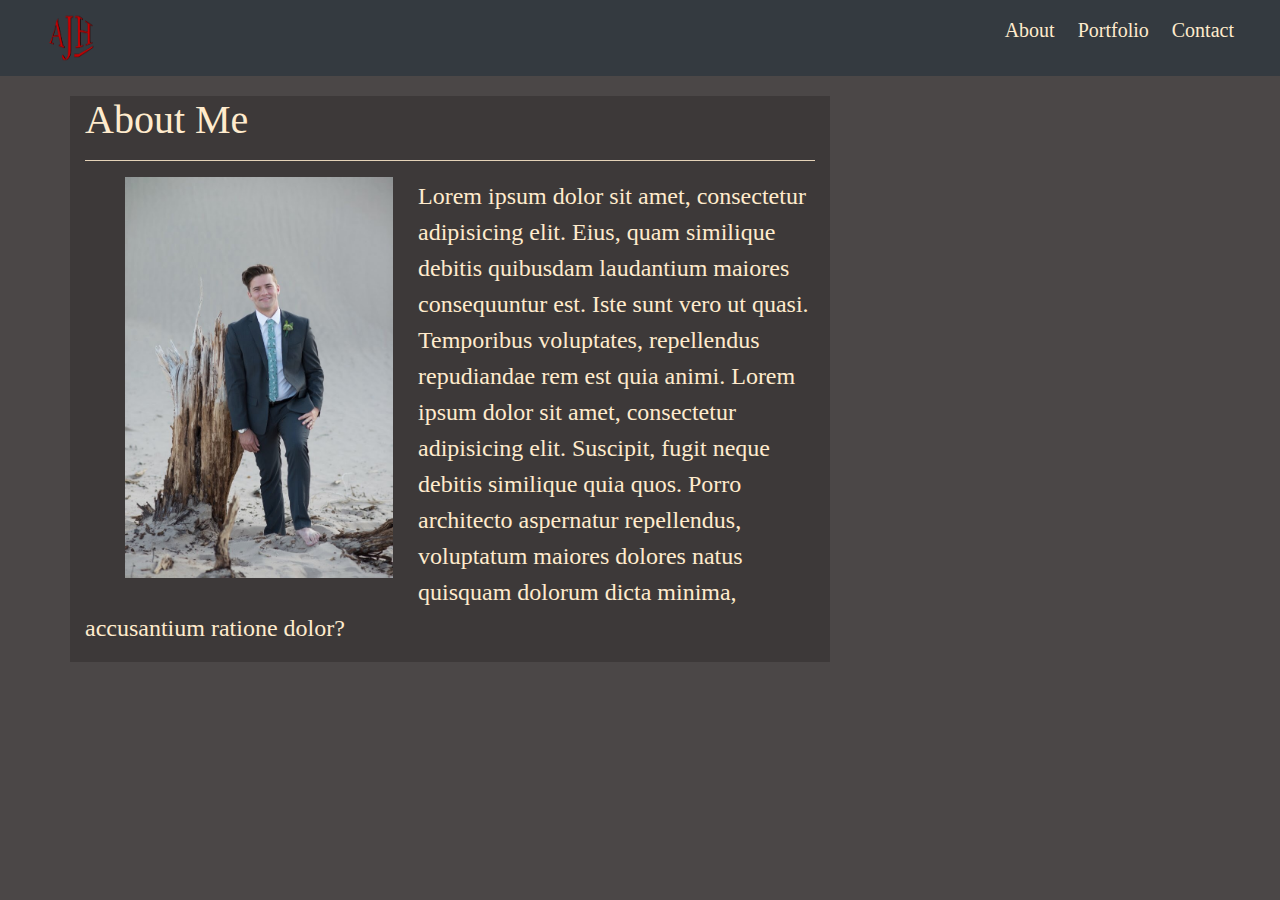
<file: index.html>
<!--
    Homework 2: Responsive Portolio
    March 9th, 2020

    @ Alexander James Hamilton
    index.html
-->

<!DOCTYPE html>
<html lang="en">
<head>
    <meta charset="UTF-8">
    <meta name="viewport" content="width=device-width, initial-scale=1.0">
    <title>
        Hi, I'm Alex.
    </title>
    <link rel="stylesheet" href="https://maxcdn.bootstrapcdn.com/bootstrap/4.0.0/css/bootstrap.min.css">
    <link rel="stylesheet" href="./Assets/css/style.css">
    <link rel="icon" href="./Assets/Images/my_basic_logo_1c.png">
</head>


<body>
    
    <!-- Navbar -->
    <nav class="navbar navbar-expand-md navbar-dark bg-dark sticky-top">
    
        <div class="container-fluid">
            <a class="navbar-brand col-md-6 col-sm-12" href="#">
                <img class="my_logo" src="./Assets/Images/my_basic_logo_1c.png" alt="logo">
            </a>
            <ul class="navbar_items active col-md-5 col-sm-12">
                <li class="nav-item">
                    <a href="./index.html" style="color: #ffebcd;">
                        About
                    </a> 
                </li>
                <li class="nav-item">
                    <a href="./Assets/html/portfolio.html" style="color: #ffebcd;">
                        Portfolio
                    </a>
                </li>
                <li class="nav-item">
                    <a href="./Assets/html/contact.html" style="color: #ffebcd;">
                        Contact
                    </a>
                </li>
            </ul>
    
        </div>
    </nav>
    

    <div class="container">

        <!-- About Section -->
        <div class="row">
            <div class="col-md-8 col-sm-12 box_colorization">
                <h1>
                    About Me
                </h1>
                <hr>
                <div class="col-md-6 col-sm-12">
                    <img src="./Assets/Images/profile_photo.JPG" alt="Alex" class="profile_photo">
                </div>
                <p class="about_text">Lorem ipsum dolor sit amet, consectetur adipisicing elit. Eius, quam similique debitis quibusdam laudantium maiores consequuntur est. Iste sunt vero ut quasi. Temporibus voluptates, repellendus repudiandae rem est quia animi. Lorem ipsum dolor sit amet, consectetur adipisicing elit. Suscipit, fugit neque debitis similique quia quos. Porro architecto aspernatur repellendus, voluptatum maiores dolores natus quisquam dolorum dicta minima, accusantium ratione dolor?</p>
            </div>
        </div>

    </div>


</body>
</html>
</file>
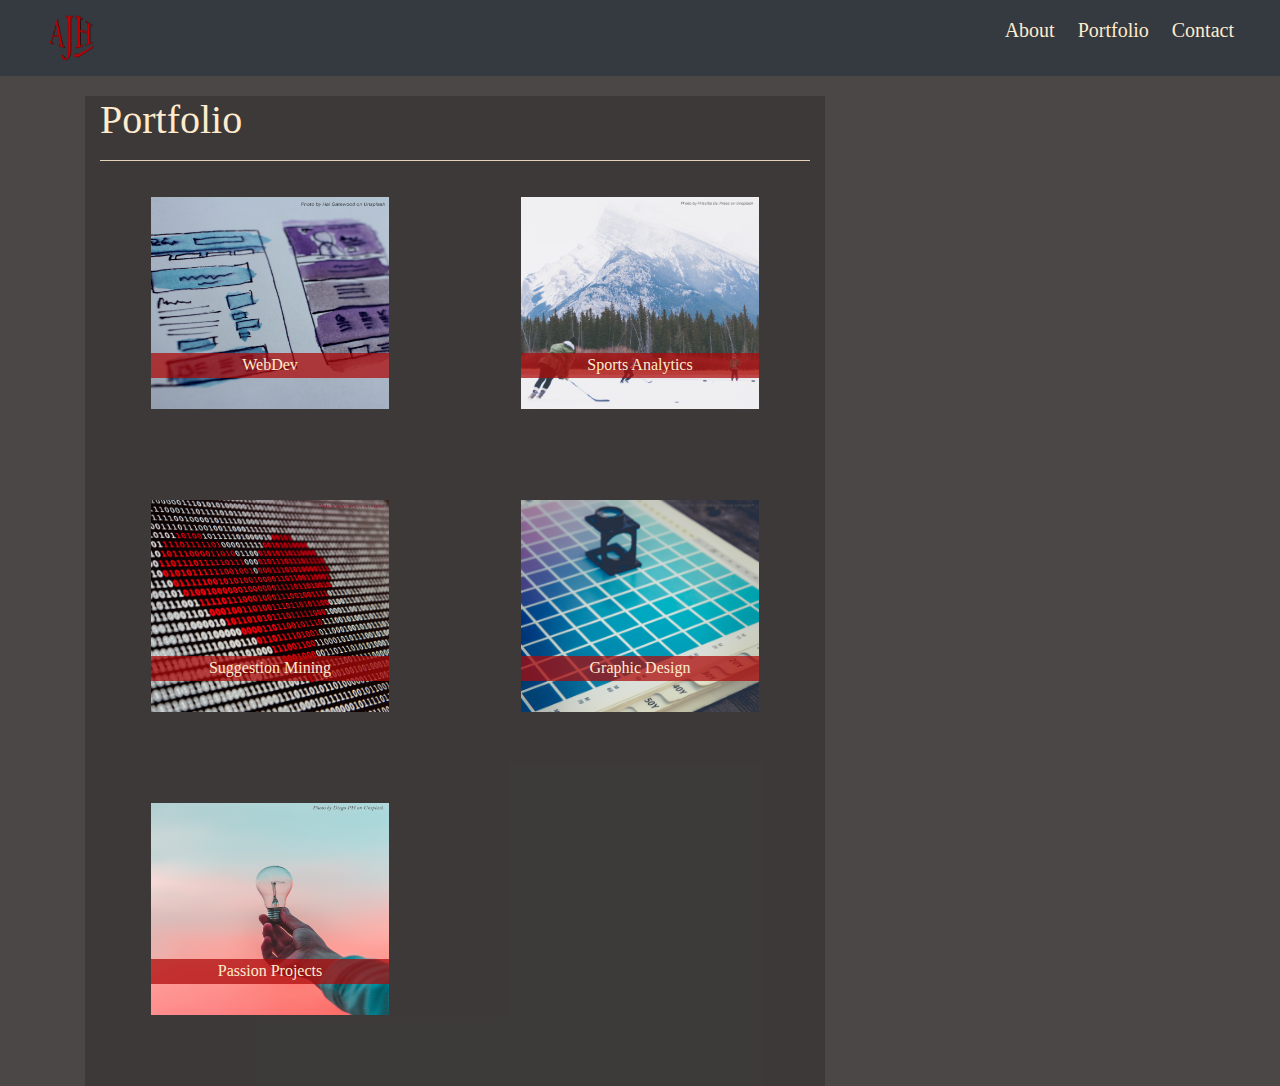
<file: Assets/html/portfolio.html>
<!--
    @ Alexander James Hamilton
    portfolio.html
-->

<!DOCTYPE html>
<html lang="en">
<head>
    <meta charset="UTF-8">
    <meta name="viewport" content="width=device-width, initial-scale=1.0">
    <title>
        My Portfolio
    </title>
    <link rel="stylesheet" href="https://maxcdn.bootstrapcdn.com/bootstrap/4.0.0/css/bootstrap.min.css">
    <link rel="stylesheet" href="./../css/style.css">
    <link rel="icon" href="./../Images/my_basic_logo_1c.png">
</head>


<body>

    <!-- Navbar -->
    <nav class="navbar navbar-expand-md navbar-dark bg-dark sticky-top">
    
        <div class="container-fluid">
            <a class="navbar-brand col-md-6 col-sm-12" href="#">
                <img class="my_logo" src="./../Images/my_basic_logo_1c.png" alt="logo">
            </a>
            <ul class="navbar_items active col-md-5 col-sm-12">
                <li class="nav-item">
                    <a href="./../../index.html" style="color: #ffebcd;">
                        About
                    </a> 
                </li>
                <li class="nav-item">
                    <a href="./portfolio.html" style="color: #ffebcd;">
                        Portfolio
                    </a>
                </li>
                <li class="nav-item">
                    <a href="./contact.html" style="color: #ffebcd;">
                        Contact
                    </a>
                </li>
            </ul>
        </div>
    
    </nav>


    <div class="container">
        
        <!-- Portfolio -->
        <div class="row"></div>
            <div class="col-md-8 col-sm-12 box_colorization">
                <h1>
                    Portfolio
                </h1>
                <hr>
                <div class="row">
                    <div class="col-md-6 col-sm-12 portfolio_content">
                        <img  class="portfolio_img" src="./../Images/laptop_study.jpg" alt="WebDev">
                        <div class="port_img_banner">
                            <a href="./portfolio.html" style="color: #ffebcd;">
                                WebDev
                            </a>
                        </div>
                    </div>
                    <div class="col-md-6 col-sm-12 portfolio_content">
                        <img class="portfolio_img" src="./../Images/outdoor_hockey.jpg" alt="Outdoor Hockey">
                        <div class="port_img_banner">
                            <a href="./portfolio.html" style="color: #ffebcd;">
                                Sports Analytics
                            </a>
                        </div>
                    </div>
                </div>
                <div class="row">
                    <div class="col-md-6 col-sm-12 portfolio_content">
                        <img class="portfolio_img" src="./../Images/binary_heart.jpg" alt="Binary Heart">
                        <div class="port_img_banner">
                            <a href="./portfolio.html" style="color: #ffebcd;">
                                Suggestion Mining
                            </a>
                        </div>
                    </div>
                    <div class="col-md-6 col-sm-12 portfolio_content">
                        <img class="portfolio_img" src="./../Images/color_pallet.jpg" alt="Color Pallet">
                        <div class="port_img_banner">
                            <a href="./portfolio.html" style="color: #ffebcd;">
                                Graphic Design
                            </a>
                        </div>
                    </div>
                </div>
                <div class="row">
                    <div class="col-md-6 col-sm-12 portfolio_content">
                        <img class="portfolio_img" src="./../Images/light_bulb.jpg" alt="Idea">
                        <div class="port_img_banner">
                            <a href="./portfolio.html" style="color: #ffebcd;">
                                Passion Projects
                            </a>
                        </div>
                    </div>
                </div>
            </div>

    </div>


</body>
</html>
</file>
<file: Assets/css/style.css>
/*
    @ Alexander James Hamilton
    style.css
*/



/* css properties used across all three html files */

body {
    background-color: #4b4747;
    font-family: Cambria, Cochin, Georgia, Times, 'Times New Roman', serif;
}

.navbar {
    margin-bottom: 20px;
}

.my_logo {
    height: 50px;
    width: 50px;
}

.navbar_items {
    list-style-type: none;
    color: #ffebcd;
}

.nav-item {
    display: inline-block;
    margin-left: 19px;
    font-size: 20px;
}

.box_colorization {
    background-color: #0000002f;
    color: #ffebcd;
}

hr {
    background-color: #ffebcd;
}

.navbar-brand.col-md-6 {
    text-align: left;
}

.navbar_items.col-md-5 {
    text-align: right;
}

/* Switching to small screen */
@media screen and (max-width: 767.98px) {
    .navbar-brand.col-sm-12, .navbar_items.col-sm-12 {
        text-align: center;
    }
}



/* About page css properties */


.profile_photo {
    float: left;
    height: 60%;
    margin-right: 25px;
    margin-left: 25px;
    width: 80%;
}

.about_text {
    font-size: 24px;
}



/* Contact page css properties */

input, textarea {
    margin-bottom: 15px;
}

/* btn-danger is used soley for color scheme and adjusted to function as a submit button. */ 
.btn-danger {
    margin-bottom: 15px;
    margin-top: 10px;
}



/* Portfolio page css properties */

.portfolio_content {
    text-align: center;
}

.portfolio_img {
    height: 70%;
    margin-bottom: 20px;
    margin-top: 20px;
    width: 70%;
}

.port_img_banner {
    background-color: #ac0909bb;
    bottom: 25%;
    color: #ffebcd;
    height: 25px;
    left: 15%;
    position: relative;
    width: 70%;
}
</file>
